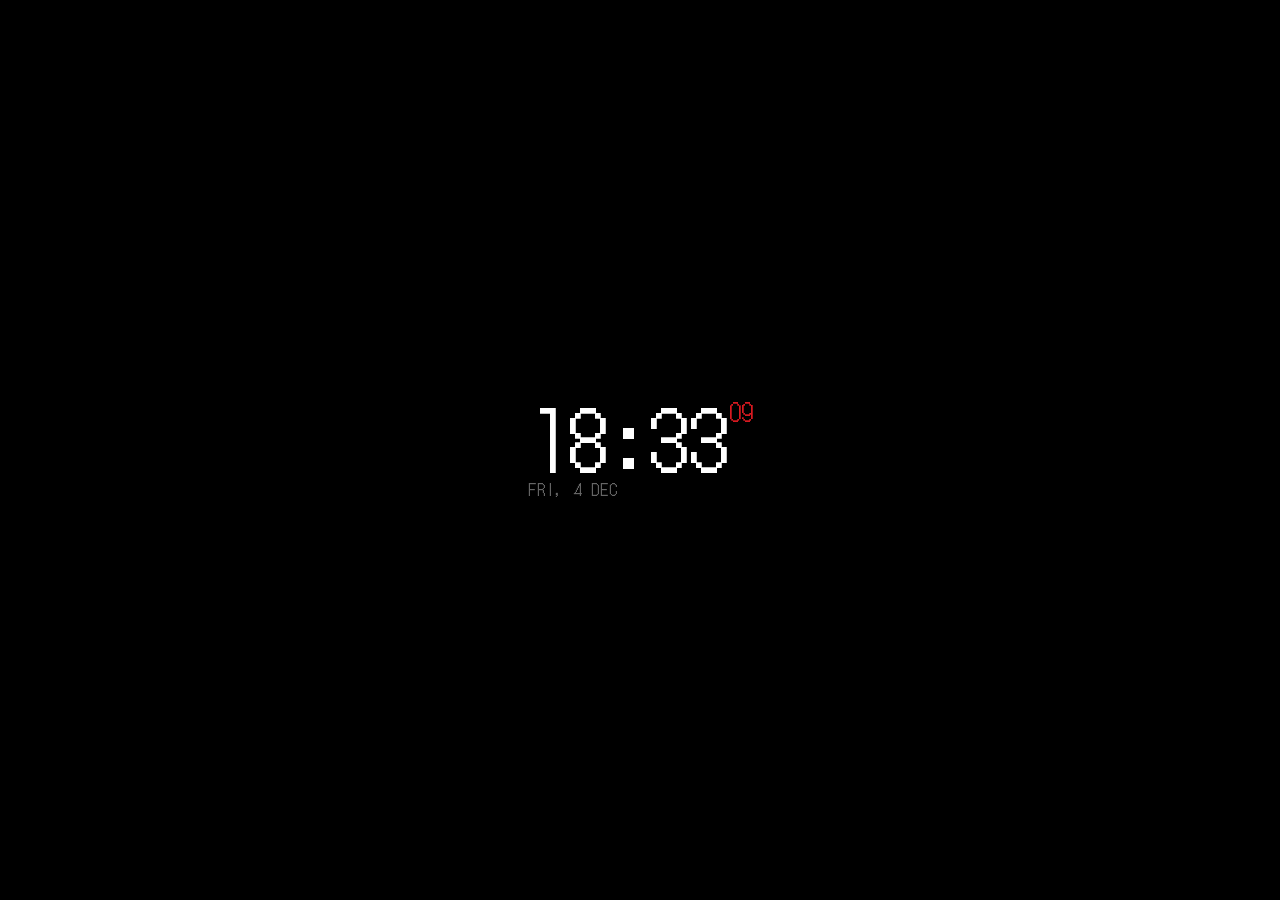
<file: Asset/Clock/clk1.html>
<!DOCTYPE html>
<html lang="en">

<head>
    <meta charset="UTF-8">
    <meta name="viewport" content="width=device-width, initial-scale=1.0">
    <title>Nothing Clock</title>
    <link href="https://fonts.googleapis.com/css2?family=DotGothic16&display=swap" rel="stylesheet">
    <style>
        body {
            margin: 0;
            height: 100vh;
            display: flex;
            justify-content: center;
            align-items: center;
            background-color: #000000;
            /* Nothing Black */
            font-family: 'DotGothic16', sans-serif;
            color: #ffffff;
            overflow: hidden;
        }

        .clock-box {
            text-align: left;
        }

        .time {
            font-size: 18vw;
            /* Responsive size for small widgets */
            line-height: 0.9;
        }

        .sec {
            font-size: 5vw;
            color: #d71920;
            /* Nothing Red */
            vertical-align: top;
        }

        .date {
            font-size: 4vw;
            color: #666;
            margin-top: 5px;
            text-transform: uppercase;
            letter-spacing: 1px;
        }

        /* Media query to cap size if viewed full screen */
        @media (min-width: 600px) {
            .time {
                font-size: 5rem;
            }

            .sec {
                font-size: 1.5rem;
            }

            .date {
                font-size: 1rem;
            }
        }
    </style>
</head>

<body>
    <div class="clock-box">
        <div class="time">
            <span id="h">00</span>:<span id="m">00</span><span class="sec" id="s">00</span>
        </div>
        <div class="date" id="d">Loading...</div>
    </div>
    <script>
        function tick() {
            const now = new Date();
            const pad = (n) => String(n).padStart(2, '0');
            document.getElementById('h').innerText = pad(now.getHours());
            document.getElementById('m').innerText = pad(now.getMinutes());
            document.getElementById('s').innerText = pad(now.getSeconds());

            const days = ['SUN', 'MON', 'TUE', 'WED', 'THU', 'FRI', 'SAT'];
            const months = ['JAN', 'FEB', 'MAR', 'APR', 'MAY', 'JUN', 'JUL', 'AUG', 'SEP', 'OCT', 'NOV', 'DEC'];
            document.getElementById('d').innerText =
                `${days[now.getDay()]}, ${now.getDate()} ${months[now.getMonth()]}`;
        }
        setInterval(tick, 1000);
        tick();
    </script>
</body>

</html>
</file>
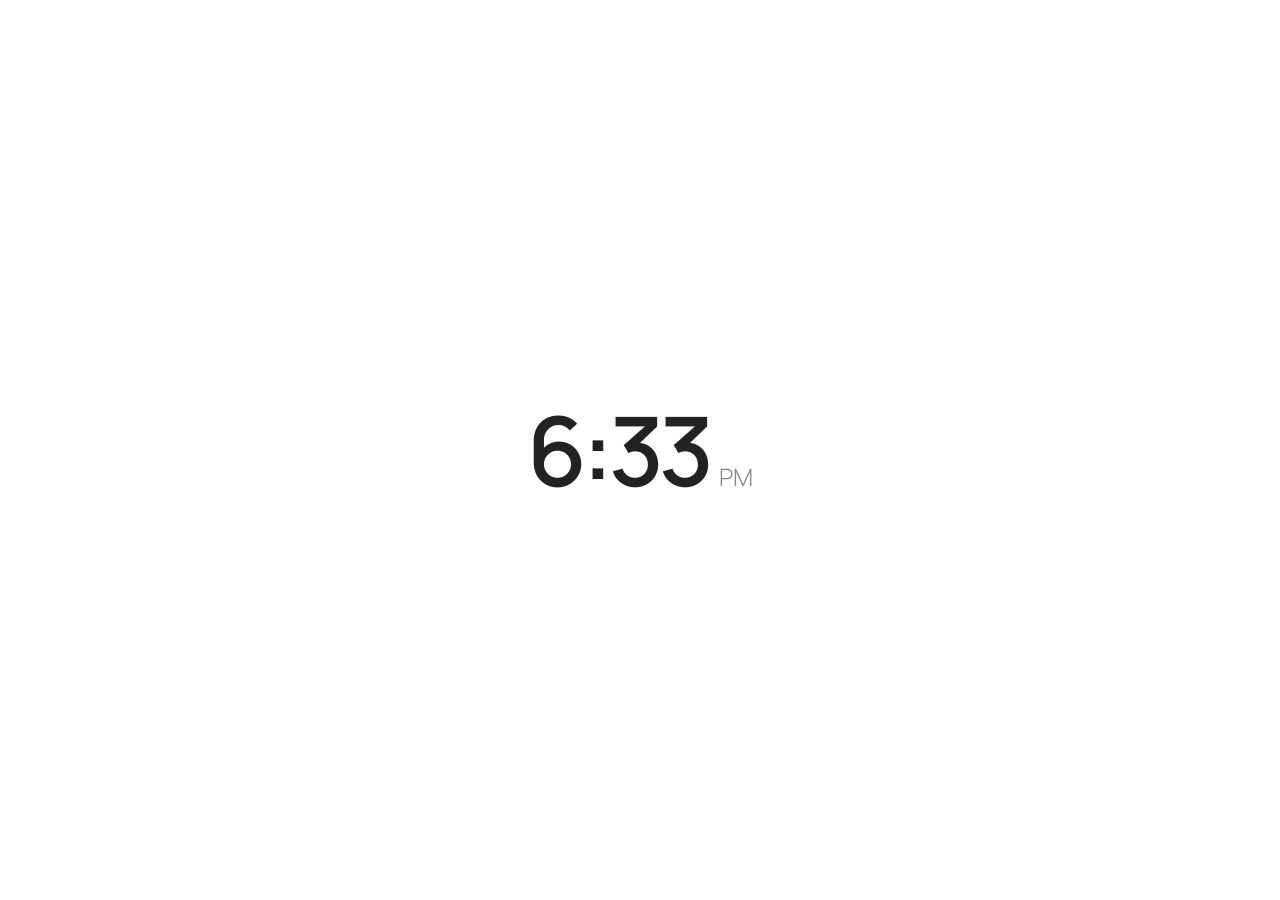
<file: Asset/Clock/clk2.html>
<!DOCTYPE html>
<html lang="en">

<head>
    <meta charset="UTF-8">
    <meta name="viewport" content="width=device-width, initial-scale=1.0">
    <title>Minimal 12h Clock</title>
    <link rel="preconnect" href="https://fonts.googleapis.com">
    <link rel="preconnect" href="https://fonts.gstatic.com" crossorigin>
    <link href="https://fonts.googleapis.com/css2?family=Manrope:wght@300;600&display=swap" rel="stylesheet">
    <style>
        :root {
            --bg-color: #ffffff;
            --text-color: #222222;
            --accent-color: #888888;
        }

        /* Auto Dark Mode Support */
        @media (prefers-color-scheme: dark) {
            :root {
                --bg-color: #191919;
                --text-color: #ffffff;
                --accent-color: #aaaaaa;
            }
        }

        body {
            margin: 0;
            height: 100vh;
            display: flex;
            flex-direction: column;
            justify-content: center;
            align-items: center;
            background-color: var(--bg-color);
            font-family: 'Manrope', sans-serif;
            color: var(--text-color);
            overflow: hidden;
            transition: background-color 0.3s ease, color 0.3s ease;
        }

        .clock-container {
            display: flex;
            align-items: baseline;
            line-height: 1;
        }

        .time {
            font-size: 22vw;
            /* Responsive */
            font-weight: 600;
            letter-spacing: -0.05em;
        }

        .ampm {
            font-size: 6vw;
            font-weight: 300;
            margin-left: 10px;
            color: var(--accent-color);
            text-transform: uppercase;
        }

        .colon {
            animation: breathe 2s infinite ease-in-out;
        }

        @keyframes breathe {

            0%,
            100% {
                opacity: 1;
            }

            50% {
                opacity: 0.5;
            }
        }

        /* Cap size for desktop/iframe usage */
        @media (min-width: 500px) {
            .time {
                font-size: 6rem;
            }

            .ampm {
                font-size: 1.5rem;
            }
        }

        /* Specific styling for the Minimal Card */
        .minimal-card .widget-preview {
            background-color: #f4f4f5;
            /* Light grey background */
            display: flex;
            justify-content: center;
            align-items: center;
            border-radius: 12px 12px 0 0;
            height: 200px;
            overflow: hidden;
        }

        /* If your site has a dark mode, invert the preview background so the clock switches to dark mode too */
        @media (prefers-color-scheme: dark) {
            .minimal-card .widget-preview {
                background-color: #222;
            }
        }
    </style>
</head>

<body>
    <div class="clock-container">
        <div class="time">
            <span id="hours">12</span><span class="colon">:</span><span id="minutes">00</span>
        </div>
        <div class="ampm" id="ampm">AM</div>
    </div>

    <script>
        function updateClock() {
            const now = new Date();
            let hours = now.getHours();
            const minutes = now.getMinutes();

            // 12 Hour Logic
            const ampm = hours >= 12 ? 'PM' : 'AM';
            hours = hours % 12;
            hours = hours ? hours : 12; // the hour '0' should be '12'

            // Pad minutes with zero
            const strMinutes = minutes < 10 ? '0' + minutes : minutes;

            document.getElementById('hours').textContent = hours;
            document.getElementById('minutes').textContent = strMinutes;
            document.getElementById('ampm').textContent = ampm;
        }

        setInterval(updateClock, 1000);
        updateClock();
    </script>
</body>

</html>
</file>
